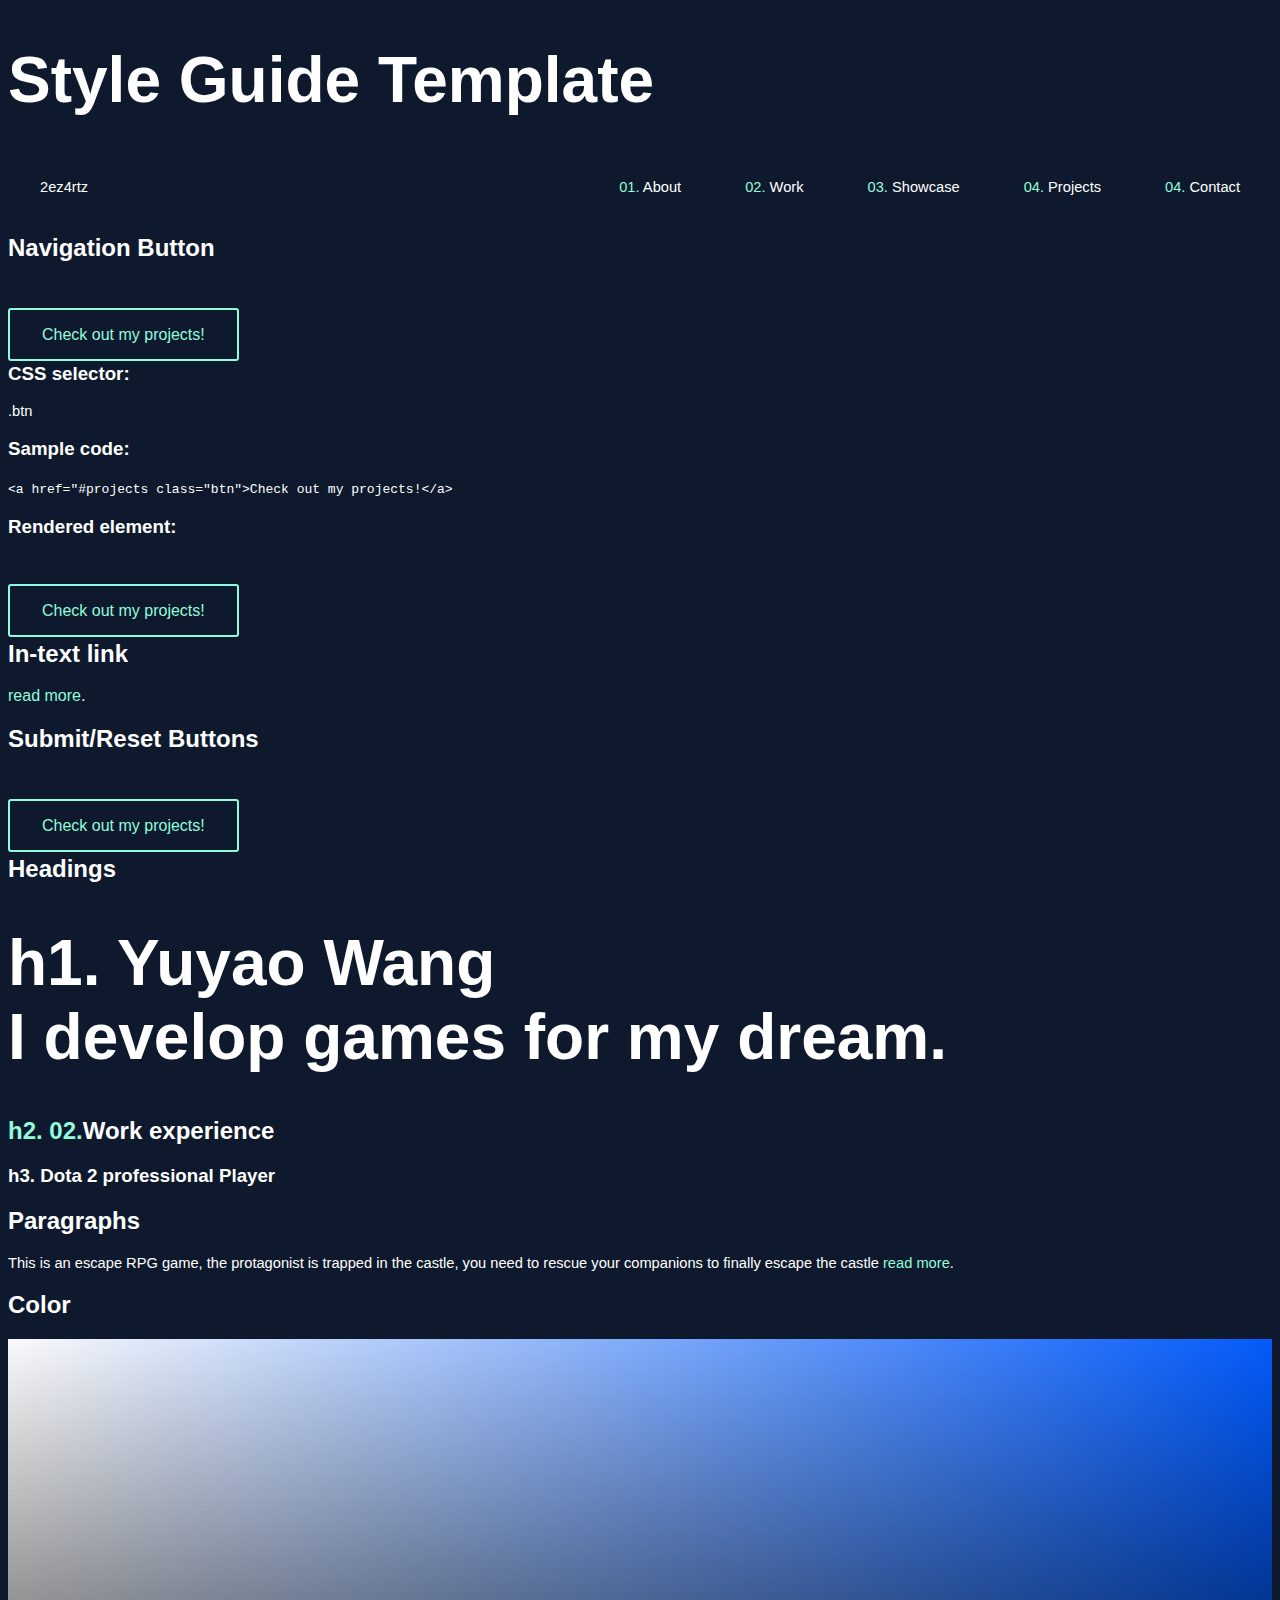
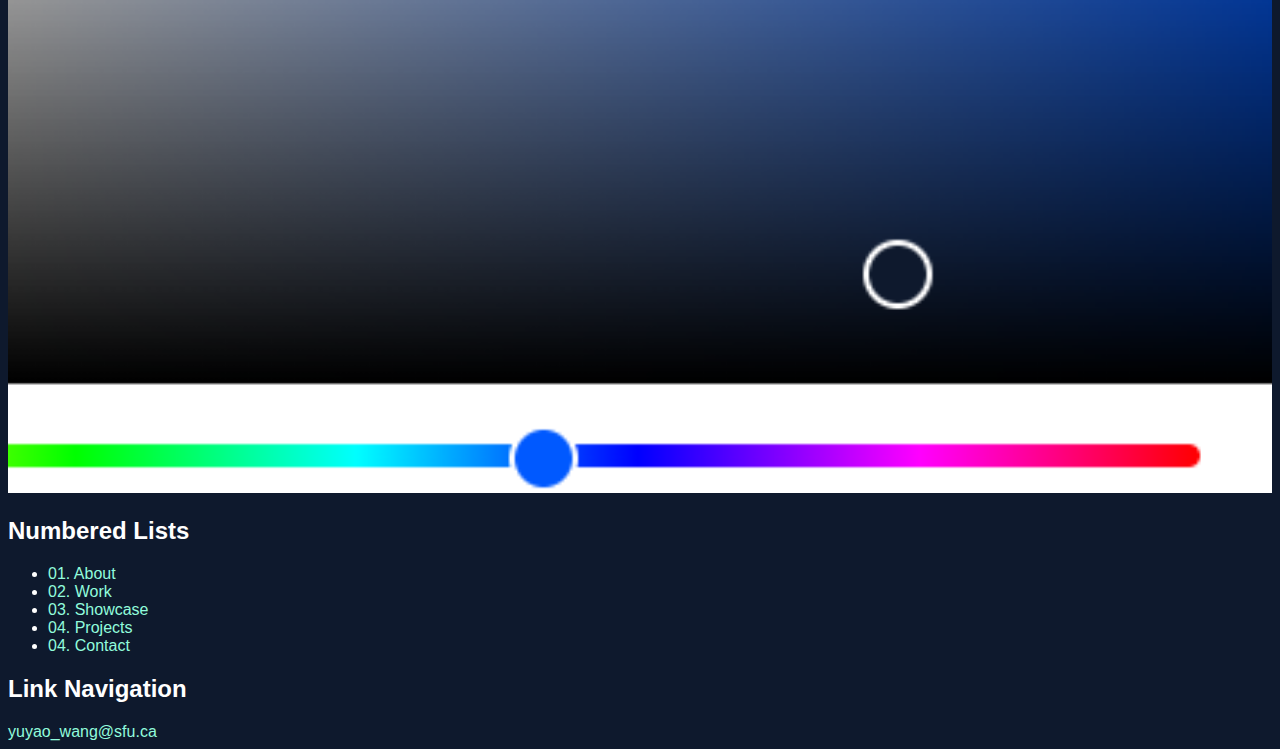
<file: StyleGuide.html>
<!DOCTYPE html>
<html>

  <head>
    <meta name="viewport" content="width=device-width, initial-scale=1.0" />
    <meta charset="utf-8" />
    <link rel="stylesheet" href="css/index.css" />
    <link href="https://unpkg.com/aos@2.3.1/dist/aos.css" rel="stylesheet">

    <title>Wyy portfolio</title>
  </head>

  <body>

    <h1>Style Guide Template</h1>
   
    <header>
      <div class="logo"><a href="index.html">2ez4rtz</a></div>
      <div class="menu">
        <nav>
          <ul>
              <li>
                  <a href="../index.html#about-me"><span class="number">01.</span> About</a>
              </li>
              <li>
                  <a href="../index.html#where-worked"><span class="number">02.</span> Work</a>
              </li>
              <li>
                  <a href="../index.html#projects"><span class="number">03.</span> Showcase</a>
              </li>
              <li>
                  <a href="../index.html#other-projects"><span class="number">04.</span> Projects</a>
              </li>
              <li>
                  <a href="../index.html#contact-me"><span class="number">04.</span> Contact</a>
              </li>
          </ul>
      </nav>
      </div>
      <div class="hamberger">
        <i class="fa-solid fa-bars"></i>
      </div>
    </header> 



    <!-- INTERACTIVE ELEMENTS SECTION // -->
    <section id="interactive_elements">

      <!-- Default Button styling section -->
      <section>

        <h2>Navigation Button</h2>
        <div class="btn"><a href="../index.html#projects">Check out my projects!</a></div>
        <h3>CSS selector:</h3>
        <p>.btn</p>

        <h3>Sample code:</h3>
        <code>&lt;a href="#projects class="btn"&gt;Check out my projects!&lt;/a&gt;</code>

        <h3>Rendered element:</h3>
        <div class="btn"><a href="../index.html#projects">Check out my projects!</a></div>
      </section>

      <section>
        <h2>In-text link</h2>
        <a href="https://liquipedia.net/dota2/Collegiate_Starleague">read more</a>.
      </section>

      <section>
        <h2>Submit/Reset Buttons</h2>
        <div class="btn"><a href="../index.html#projects">Check out my projects!</a></div>
      </section>

    </section>
    <!-- // INTERACTIVE ELEMENTS SECTION -->



    <!-- TEXT ELEMENTS SECTION // -->
    <section id="text_elements">

      <section>
        <h2>Headings</h2>
        <h1>
         h1. Yuyao Wang<br />
          I develop games for my dream.
        </h1>
        <h2><span class="number">h2. 02.</span>Work experience</h2>
        <h3>h3. Dota 2 professional Player</h3>
      </section>

      <section>
        <h2>Paragraphs</h2>
        <p>
          This is an escape RPG game, the protagonist is trapped in the castle, you need to rescue your companions to
          finally escape the castle <a href="pages/p2.html">read more</a>.
        </p>
      </section>

      <section>
        <h2>Color</h2>
        <img alt="stylecolor" src="images/color.png">
      </section>

      <section>
        <h2>Numbered Lists</h2>
        <nav>
          <ul>
              <li>
                  <a href="../index.html#about-me"><span class="number">01.</span> About</a>
              </li>
              <li>
                  <a href="../index.html#where-worked"><span class="number">02.</span> Work</a>
              </li>
              <li>
                  <a href="../index.html#projects"><span class="number">03.</span> Showcase</a>
              </li>
              <li>
                  <a href="../index.html#other-projects"><span class="number">04.</span> Projects</a>
              </li>
              <li>
                  <a href="../index.html#contact-me"><span class="number">04.</span> Contact</a>
              </li>
          </ul>
      </nav>
      </section>

    </section>
    <!-- // TEXT ELEMENTS SECTION -->



    <!-- COMBINED ELEMENTS SECTION // -->
    <section id="combined_elements">

      <section>
        <h2>Link Navigation</h2>
        <a href="mailto:yuyao_wang@sfu.ca">yuyao_wang@sfu.ca</a>
      </section>

    </section>
    <!-- // COMBINED ELEMENTS SECTION -->
  </body>
</html>
</file>
<file: css/index.css>
*{
  box-sizing: border-box;
  scroll-behavior: smooth;
}

body{
  background:#0e192d;
  color:white;
  font-family:arial, sans-serif;
}

main{
  max-width:1200px;
  margin:auto;
  /* border:1px solid red; */
  /* padding:8rem; */
  padding:8rem;
}

a{
  text-decoration:none;
  color:#91fcdc;
}

a:hover, a:focus{
  text-decoration:underline;
}

.btn a{
  border:2px solid #91fcdc;
  border-radius: 3px;
  padding:1rem 2rem;
  transition: background-color 1s;
  text-decoration:none;
}

.btn a:hover, .btn a:focus{
  border:2px solid #91fcdc;
  border-radius: 3px;
  padding:1rem 2rem;
  background-color: #1c2c4d;
}

.btn{
  margin-top: 4rem;
}

.number{
  color:#91fcdc;
}

img{
  width:100%
}

i{
  font-size:1.2rem;
}

p{
  font-size:11pt
}

.tool-list{
  margin:0;
  padding:0;
  display:flex;
  font-family: 'Courier New', Courier, monospace;
  font-size:10pt;
  margin:1.5rem 0

}

.tool-list li{
  list-style-type: none;
  margin:auto;
  padding:0;
}

/*header star*/
header{
  display:flex;
  justify-content: space-between;
  font-size:11pt;
  padding:1.2rem 0;
}

@media screen  and (max-width: 470px) {
  header{
    display:flex;
    justify-content: space-between;
    font-size:11pt;
    padding:1.2rem 0;
    margin:auto;
  }
  .logo{
    display:none;
  }

  .resize-social{
    display:none;
  }
}


.hamberger{
  display:none;
}

.menu ul{
  display:flex;
}

.menu ul{
  margin:0;
  padding:0;
}

.menu li{
  list-style-type:none;
  margin:0 2rem
}

.MynameFontSize p{
  font-size:20px;;
}


header a{
  color:white;
  text-decoration: none;
}

header a:hover, header a:focus{
  color:#91fcdc;
}

.showmenu{
  /* transform:translateY(-20%); */
  animation-name:headerscroll;
  animation-duration: 1s;
  animation-fill-mode: forwards;
}



@keyframes headerscroll {
  from{transform:translateY(-100px); background-color:#000102;}
  to{transform:translateY(0px); background-color:#0e192d;}
}

.hidemenu{
  /* transform:translateY(-20%); */
  animation-name:headerscroll2;
  animation-duration: 1s;
  animation-fill-mode: forwards;
}

@keyframes headerscroll2 {
  from{transform:translateY(0px)}
  to{transform:translateY(-100px)}
  
}

/*header stop*/

/*me section star*/
#me{
  height:100vh;
  display:flex;
  flex-direction: column;
  align-items: center;
  justify-content: center;
  /* border:1px solid red; */
}

@media screen and (max-width: 600px) {
  *{
    font-size: smaller;
  }
  #me{
    height:100%;
    display:flex;
    justify-content: center;
    flex-direction: column;
    align-items: center;
    /* border:1px solid red; */
    width:auto;
  }
  main{
    padding:4rem;
  }
  #me p{
    max-width:100%;
  }
}

@media screen and (max-width: 450px) {
  *{
    font-size: smaller;
  }
  main{
    padding:2rem;
  }
  #me{
    height:100%;
    display:flex;
    justify-content: center;
    flex-direction: column;
    align-items: center;
    /* border:1px solid red; */
    width:100%;
  }
  #me p{
    max-width:100%;
  }
}

#me>div>div:nth-of-type(1){
  color:#91fcdc;
}

h1{
  font-size:4rem
}

#me p{
  max-width:600px;
}
/*me section stop*/

/*about me section star*/
#about-me{
  margin:10rem 0;
}

#about-me .technologies{
  display:flex;
}

#about-me .technologies ul{
  margin: 0 1rem;
  padding:0;
  width: 10rem;
}

#about-me .technologies ul li{
  list-style-type: square;
}

.about-me-main{
  display:flex;
}

.about-me-main img{
  width:100%;
}

.me-photo{
  border:2px solid #91fcdc;
  border-radius: 3px;
  align-self:flex-start;
  font-size:0;
  margin:1rem 3rem;
  width: 100rem;
  margin:auto;
}

.me-photo img{
  position:relative;
  top:1rem;
  left:1rem;
  border-radius:5px;

}

@media screen  and (max-width: 800px) {
  .me-photo img{
    position:relative;
    top:1rem;
    left:1rem;
    border-radius:5px;
    display:none;
  }

  .me-photo{
    border:2px solid #91fcdc;
    border-radius: 3px;
    align-self:flex-start;
    font-size:0;
    margin:1rem 3rem;
    width: 100rem;
    margin:auto;
    display:none;
  }
}
/*about me section stop*/


/*where worked section star*/
#where-worked>div{
  display:flex;
  height:400px;
}

.worked-company{
  width:20rem;
}

.worked-company ul{
  margin:0;
  padding:0;
  list-style-type: none;
  margin-top:0.5rem;
  border-left:1px solid rgb(61, 61, 114);
}

.worked-company li{
  list-style-type: none;
}

.worked-company a{
  display:inline-block;
  width:8rem;
  padding:0.8rem 1.5rem;
  transition:all 0.5s;
  position:relative;
  overflow:hidden;
}

.worked-company a:before{
  content:"";
  position:absolute;
  top:-2.7rem;
  left:0rem;
  width:3px;
  background-color:#91fcdc;
  border-radius:2px;
  height:2.7rem;
  transition:top 0.4s;
}

.worked-company a:hover:before, .worked-company a:focus:before{
  top:0rem;
}

.worked-company a:hover, .worked-company a:focus{
  background:#1c2c4d;
}

.worked-description{
  overflow: hidden;
  margin-top:1rem;

}
.worked-description h3{
  margin-top:0;
}

.worked-description>div{
  height:400px;
}
/*where worked section stop*/

/*projets section start*/
#projects>div{
  display:flex;
  flex-direction: row-reverse;
  text-align:right;
  margin:4rem 0rem;
}

#projects h3{
  font-size:18pt;
}

#projects .featured-project{
  font-size:10pt;
  color:#91fcdc;
}

#projects>div:nth-of-type(1)>div:nth-of-type(1),
#projects>div:nth-of-type(3)>div:nth-of-type(1){
  position:relative;
  left:-2rem;
}

.github-icon a{
  color:white;
  margin:0 1rem;
}

#projects p{
  background-color:#15223e;
  padding:1.5rem;
}

#projects>div:nth-of-type(2){
  text-align:left;
  flex-direction: row;
}

#projects>div:nth-of-type(2)>div:nth-of-type(2){
  position:relative;
  left:-2rem;
  z-index:-1;
}

/*projets section stop*/


/*other products section start*/
.other-projects-cards{
  display:flex;
  flex-wrap: wrap;
  gap:1rem;
  margin-top:5rem;
}

.other-projects-cards section{
  width:32%;
  background-color:#15223e;
  position:relative;
  transition:transform 0.5s;
  padding:1rem;
  border-radius:10px;
}

.other-projects-cards section:hover{
  transform:translateY(-10px);
}

.other-projects-cards section>div{
  display:flex;
  justify-content: space-between;
}

.fa-folder{
  color:#91fcdc;
}

i.fa-folder{
  font-size:14pt;
}

#other-projects{
  margin-top:20rem;
}

#other-projects h2{
  text-align:center;
}

#other-projects>div:nth-of-type(1){
  text-align:center;
  color:#91fcdc;
  font-size:11pt;
}
/*other products section stop*/

.social-Media{
  display:flex;
  flex-direction: column;
  gap:1.5rem;
  /* transform:rotate(90deg); */
  position:fixed;
  bottom:6rem;
  left:2rem;
}

.social-Media a{
  color:white;
  transition: all 0.5s;
}

.social-Media a:hover, social-Media a:focus{
  color:#91fcdc;
  transform:translateY(-3px);
}

.social-Media:after{
  content:"";
  background-color:white;
  position:absolute;
  left:-2.5rem;
  bottom:-4rem;
  width:100px;
  height:2px;
  transform:rotate(90deg);
}

.my-email{
  position:fixed;
  bottom:12rem;
  right:-3rem;
  transform: rotate(90deg);
}

.my-email:after{
  content:"";
  background-color:white;
  position:absolute;
  left: 11rem;
  top:0.5rem;
  width:100px;
  height:2px;
}

.my-email a{
  color:white;  
}


.logo{
  margin: 0rem 2rem;
}

@media screen  and (max-width: 850px) {
  .resizeImg{
    display:none;
  }
}
@media screen  and (max-width: 1070px) {
  .other-projects-cards section{
    width:100%;
    background-color:#15223e;
    position:relative;
    transition:transform 0.5s;
    padding:1rem;
    border-radius:10px;
  }
}


#contact-me>:nth-of-type(1){
  display: flex;
  justify-content: center;
  margin-top: 10rem;
}
.makealine{
  display:flex;
  justify-content: space-evenly;
}

.stylecolor{
  width:200px;
  height:200px;
}

@media screen  and (max-width: 800px) {
  .img.imgMiddle {
      display:none;
    }
}
</file>
